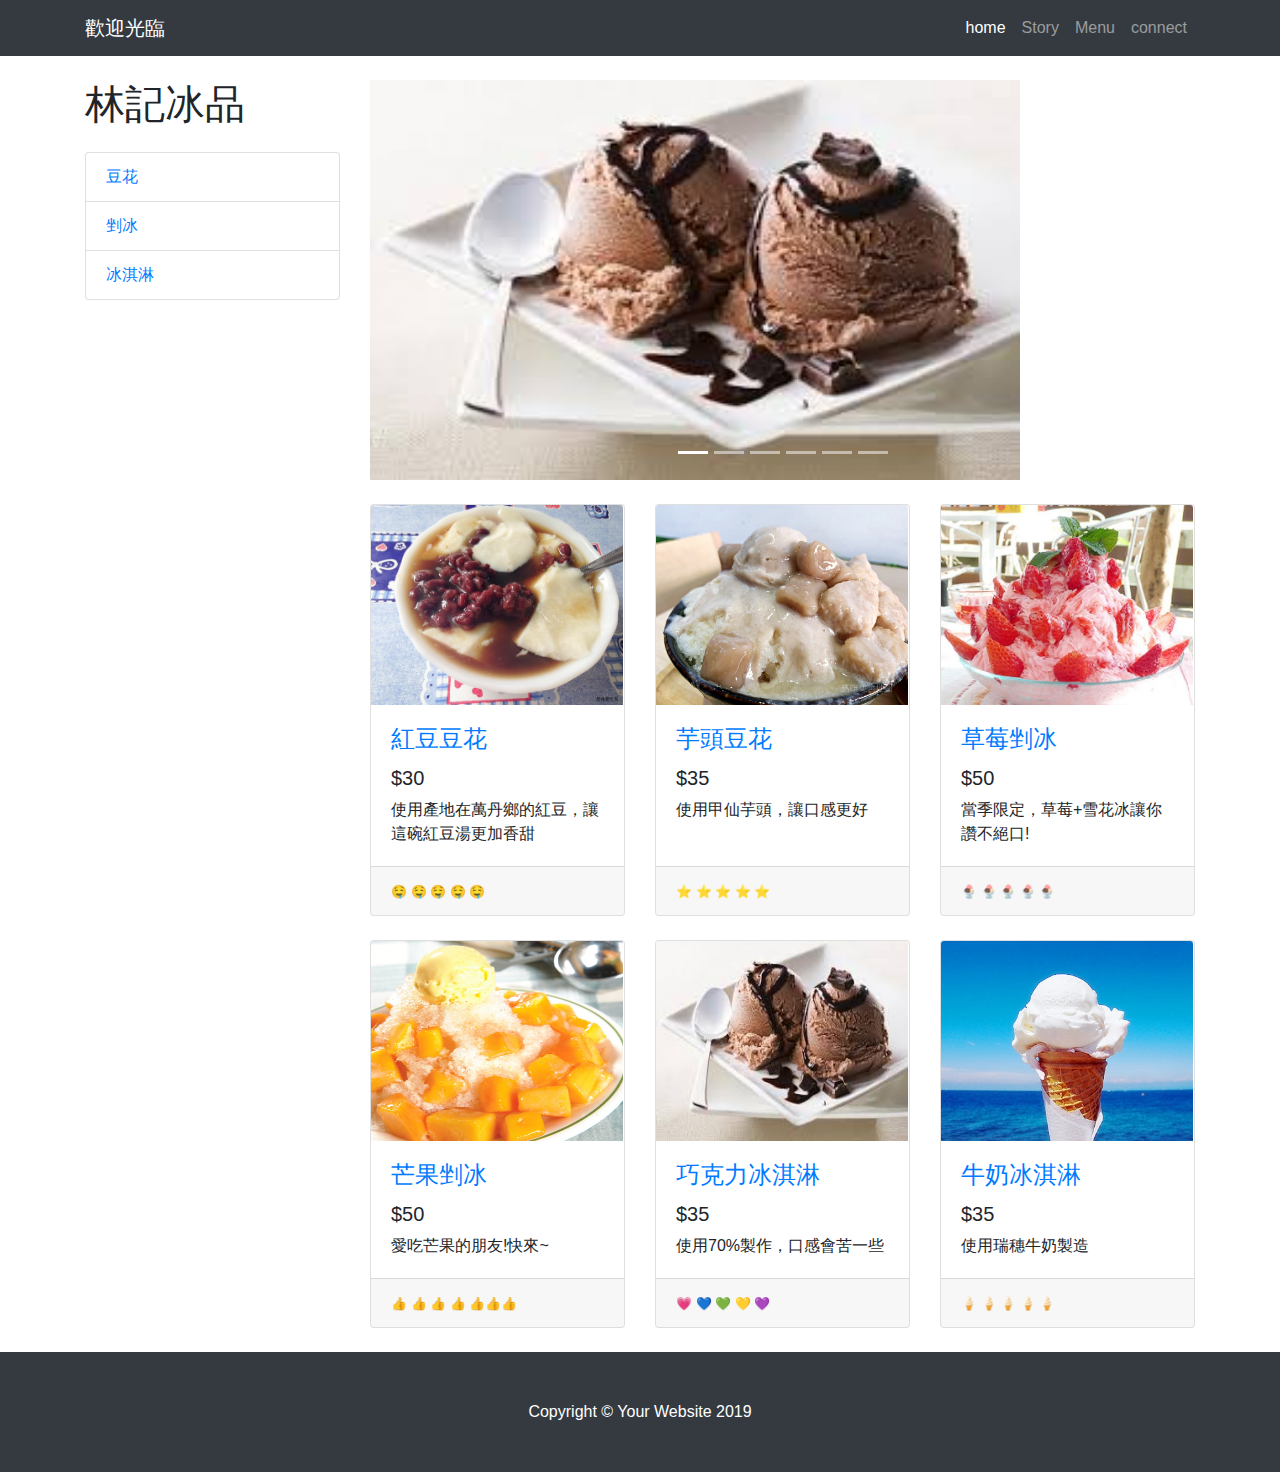
<file: index.html>
<!DOCTYPE html>
<html lang="en">

<head>

    <meta charset="utf-8">
    <meta name="viewport" content="width=device-width, initial-scale=1, shrink-to-fit=no">
    <meta name="description" content="">
    <meta name="author" content="">

    <title>林記冰品</title>

    <!-- Bootstrap core CSS -->
    <link href="vendor/bootstrap/css/bootstrap.min.css" rel="stylesheet">

    <!-- Custom styles for this template -->
    <link href="css/shop-homepage.css" rel="stylesheet">

</head>

<body>

    <!-- Navigation -->
    <nav class="navbar navbar-expand-lg navbar-dark bg-dark fixed-top">
        <div class="container">
            <a class="navbar-brand" href="#">歡迎光臨</a>
            <button class="navbar-toggler" type="button" data-toggle="collapse" data-target="#navbarResponsive" aria-controls="navbarResponsive" aria-expanded="false" aria-label="Toggle navigation">
                <span class="navbar-toggler-icon"></span>
            </button>
            <div class="collapse navbar-collapse" id="navbarResponsive">
                <ul class="navbar-nav ml-auto">
                    <li class="nav-item active">
                        <a class="nav-link" href="#">home
                            <span class="sr-only">(current)</span>
                        </a>
                    </li>
                    <li class="nav-item">
                        <a class="nav-link" href="story.html">Story</a>
                    </li>
                    <li class="nav-item">
                        <a class="nav-link" href="Menu.html">Menu</a>
                    </li>
                    <li class="nav-item">
                        <a class="nav-link" href="connect.html">connect</a>
                    </li>
                </ul>
            </div>
        </div>
    </nav>

    <!-- Page Content -->
    <div class="container">

        <div class="row">

            <div class="col-lg-3">

                <h1 class="my-4">林記冰品</h1>
                <div class="list-group">
                    <a href="youtube1-1.html" class="list-group-item">豆花</a>
                    <a href="ice-1.html" class="list-group-item">剉冰</a>
                    <a href="ice.html" class="list-group-item">冰淇淋</a>
                </div>

            </div>
            <!-- /.col-lg-3 -->

            <div class="col-lg-9">

                <div id="carouselExampleIndicators" class="carousel slide my-4" data-ride="carousel">
                    <ol class="carousel-indicators">
                        <li data-target="#carouselExampleIndicators" data-slide-to="0" class="active"></li>
                        <li data-target="#carouselExampleIndicators" data-slide-to="1"></li>
                        <li data-target="#carouselExampleIndicators" data-slide-to="2"></li>
                        <li data-target="#carouselExampleIndicators" data-slide-to="3"></li>
                        <li data-target="#carouselExampleIndicators" data-slide-to="4"></li>
                        <li data-target="#carouselExampleIndicators" data-slide-to="5"></li>
                    </ol>
                    <div class="carousel-inner" role="listbox">
                        <div class="carousel-item active">
                            <img class="d-block img-fluid mystyle004" src="img/30009_L_ice玉山冰草-500x500.jpg" alt="First slide">
                        </div>
                        <div class="carousel-item">
                            <img class="d-block img-fluid mystyle004" src="img/1591780.jpg" alt="Second slide">
                        </div>
                        <div class="carousel-item">
                            <img class="d-block img-fluid mystyle004" src="img/冰.jpg" alt="Third slide">
                        </div>
                        <div class="carousel-item ">
                            <img class="d-block img-fluid mystyle005" src="img/123.jpg" alt="fourth slide">
                        </div>

                        <div class="carousel-item ">
                            <img class="d-block img-fluid mystyle004" src="img/f_23806233_1.jpg" alt="fifth slide">
                        </div>
                        <div class="carousel-item ">
                            <img class="d-block img-fluid mystyle005" src="img/s6_53ce2ccd68335.jpg" alt="sixth slide">
                        </div>
                    </div>
                    <a class="carousel-control-prev" href="#carouselExampleIndicators" role="button" data-slide="prev">
                        <span class="carousel-control-prev-icon" aria-hidden="true"></span>
                        <span class="sr-only">Previous</span>
                    </a>
                    <a class="carousel-control-next" href="#carouselExampleIndicators" role="button" data-slide="next">
                        <span class="carousel-control-next-icon" aria-hidden="true"></span>
                        <span class="sr-only">Next</span>
                    </a>
                </div>

                <div class="row">

                    <div class="col-lg-4 col-md-6 mb-4">
                        <div class="card h-100">
                            <img class="card-img-top mystyle006" src="img/123.jpg" alt="">
                            <div class="card-body">
                                <h4 class="card-title">
                                    <a href="introduction.html">紅豆豆花</a>
                                </h4>
                                <h5>$30</h5>
                                <p class="card-text">使用產地在萬丹鄉的紅豆，讓這碗紅豆湯更加香甜</p>
                            </div>
                            <div class="card-footer">
                                <small class="text-muted">&#129316; &#129316; &#129316; &#129316; &#129316;</small>
                            </div>
                        </div>
                    </div>

                    <div class="col-lg-4 col-md-6 mb-4">
                        <div class="card h-100">
                            <img class="card-img-top mystyle006" src="img/f_23806233_1.jpg" alt="">
                            <div class="card-body">
                                <h4 class="card-title">
                                     <a href="introduction-1.html">芋頭豆花</a>
                                </h4>
                                <h5>$35</h5>
                                <p class="card-text">使用甲仙芋頭，讓口感更好</p>
                            </div>
                            <div class="card-footer">
                                <small class="text-muted">&#11088; &#11088; &#11088; &#11088; &#11088;</small>
                            </div>
                        </div>
                    </div>

                    <div class="col-lg-4 col-md-6 mb-4">
                        <div class="card h-100">
                            <img class="card-img-top mystyle006" src="img/1591780.jpg" alt="">
                            <div class="card-body">
                                <h4 class="card-title">
                                     <a href="introduction-2.html">草莓剉冰</a>
                                </h4>
                                <h5>$50</h5>
                                <p class="card-text">當季限定，草莓+雪花冰讓你讚不絕口!</p>
                            </div>
                            <div class="card-footer">
                                <small class="text-muted">&#127848; &#127848; &#127848; &#127848; &#127848;</small>
                            </div>
                        </div>
                    </div>

                    <div class="col-lg-4 col-md-6 mb-4">
                        <div class="card h-100">
                            <img class="card-img-top mystyle006" src="img/hq08-010.jpg" alt="">
                            <div class="card-body">
                                <h4 class="card-title">
                                     <a href="introduction-3.html">芒果剉冰</a>
                                </h4>
                                <h5>$50</h5>
                                <p class="card-text">愛吃芒果的朋友!快來~</p>
                            </div>
                            <div class="card-footer">
                                <small class="text-muted">&#128077; &#128077; &#128077; &#128077; &#128077;&#128077;&#128077;</small>
                            </div>
                        </div>
                    </div>

                    <div class="col-lg-4 col-md-6 mb-4">
                        <div class="card h-100">
                            <img class="card-img-top mystyle006" src="img/30009_L_ice玉山冰草-500x500.jpg" alt="">
                            <div class="card-body">
                                <h4 class="card-title">
                                     <a href="introduction-4.html">巧克力冰淇淋</a>
                                </h4>
                                <h5>$35</h5>
                                <p class="card-text">使用70%製作，口感會苦一些</p>
                            </div>
                            <div class="card-footer">
                                <small class="text-muted">&#128151; &#128153; &#128154; &#128155; &#128156;</small>
                            </div>
                        </div>
                    </div>

                    <div class="col-lg-4 col-md-6 mb-4">
                        <div class="card h-100">
                            <img class="card-img-top mystyle006" src="img/冰.jpg" alt="">
                            <div class="card-body">
                                <h4 class="card-title">
                                     <a href="introduction-5.html">牛奶冰淇淋</a>
                                </h4>
                                <h5>$35</h5>
                                <p class="card-text">使用瑞穗牛奶製造</p>
                            </div>
                            <div class="card-footer">
                                <small class="text-muted">&#127846; &#127846; &#127846; &#127846; &#127846;</small>
                            </div>
                        </div>
                    </div>

                </div>
                <!-- /.row -->

            </div>
            <!-- /.col-lg-9 -->

        </div>
        <!-- /.row -->

    </div>
    <!-- /.container -->

    <!-- Footer -->
    <footer class="py-5 bg-dark">
        <div class="container">
            <p class="m-0 text-center text-white">Copyright &copy; Your Website 2019</p>
        </div>
        <!-- /.container -->
    </footer>

    <!-- Bootstrap core JavaScript -->
    <script src="vendor/jquery/jquery.min.js"></script>
    <script src="vendor/bootstrap/js/bootstrap.bundle.min.js"></script>

</body></html>
</file>
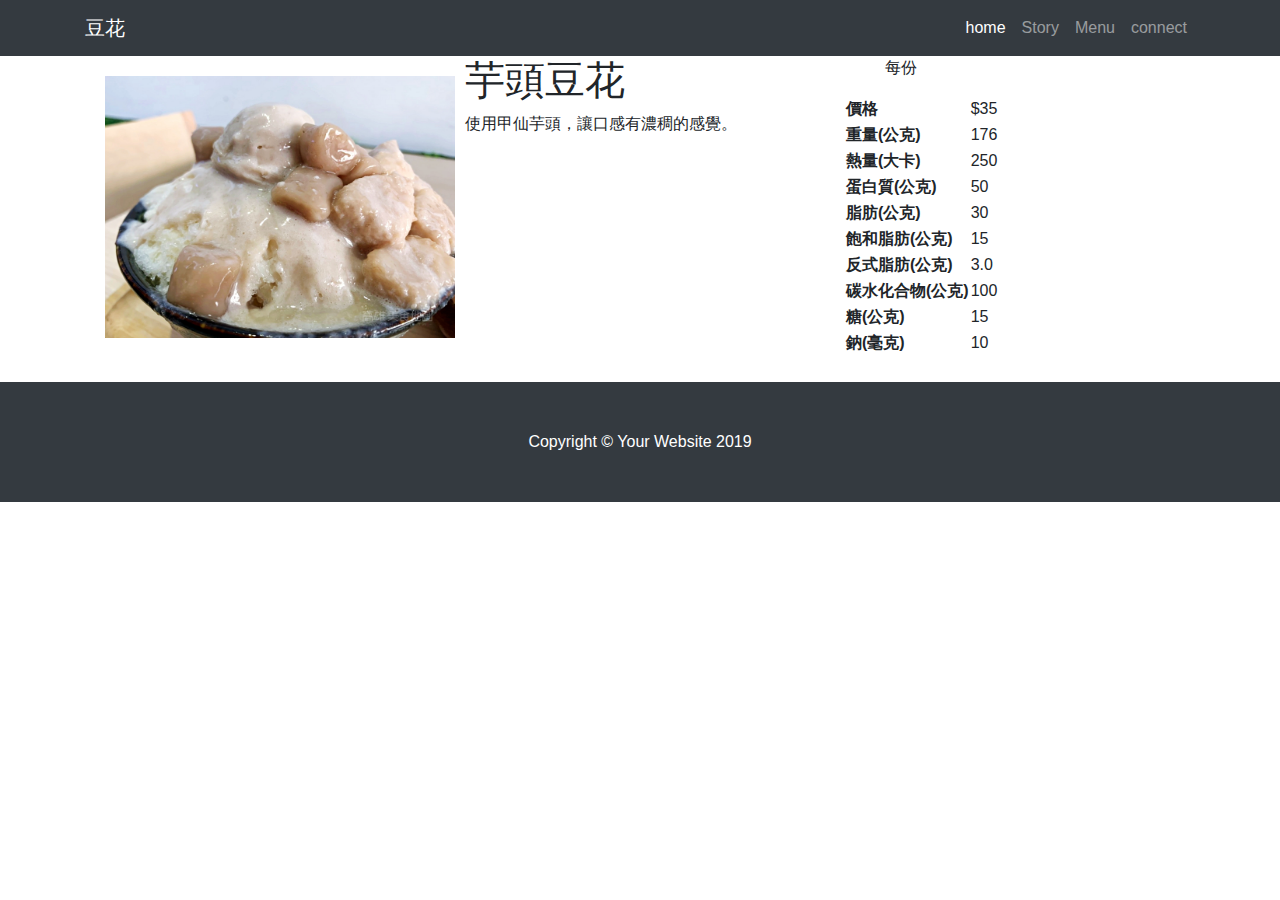
<file: introduction-1.html>
<!DOCTYPE html>
<html lang="en">

<head>

    <meta charset="utf-8">
    <meta name="viewport" content="width=device-width, initial-scale=1, shrink-to-fit=no">
    <meta name="description" content="">
    <meta name="author" content="">

    <title>林記冰品</title>

    <!-- Bootstrap core CSS -->
    <link href="vendor/bootstrap/css/bootstrap.min.css" rel="stylesheet">

    <!-- Custom styles for this template -->
    <link href="css/shop-homepage.css" rel="stylesheet">

</head>

<body>

    <!-- Navigation -->
    <nav class="navbar navbar-expand-lg navbar-dark bg-dark fixed-top">
        <div class="container">
            <a class="navbar-brand" href="#">豆花</a>
            <button class="navbar-toggler" type="button" data-toggle="collapse" data-target="#navbarResponsive" aria-controls="navbarResponsive" aria-expanded="false" aria-label="Toggle navigation">
                <span class="navbar-toggler-icon"></span>
            </button>
            <div class="collapse navbar-collapse" id="navbarResponsive">
                <ul class="navbar-nav ml-auto">
                    <li class="nav-item active">
                        <a class="nav-link" href="index.html">home
                            <span class="sr-only">(current)</span>
                        </a>
                    </li>
                    <li class="nav-item">
                        <a class="nav-link" href="#">Story</a>
                    </li>
                    <li class="nav-item">
                        <a class="nav-link" href="Menu.html">Menu</a>
                    </li>
                    <li class="nav-item">
                        <a class="nav-link" href="connect.html">connect</a>
                    </li>
                </ul>
            </div>
        </div>
    </nav>

    <!-- Page Content -->
    <div class="container">




        <!-- /.col-lg-3 -->
        <!-- /只能放這喔喔喔-->
                
        

        <div class="row">

            <div class="col-lg-4 col-md-6 mb-4">
                <div class="column image_block"><img width=350px src="img/f_23806233_1.jpg" style="margin: 20px;"></div>
            </div>
            <div class="col-lg-4 col-md-6 mb-4">
                <div class="column text_block">
                    <h1 class='title_cn'>芋頭豆花</h1>
                  
                    <div class="info">
                            <p>使用甲仙芋頭，讓口感有濃稠的感覺。</p>
                    </div>
                    <!-- <a class="btn btn2 green" target="_blank">線上門市</a> -->
                </div>
            </div>
            <div class="col-lg-4 col-md-6 mb-4">
                <div class="column nutrition_block">
                    <!--tabs-->
                    <div class="tabs">
                        <ul>
                            <div>每份</div>
                        </ul>
                        <div id="tabs-25">
                            <table>
                               <tr>
                                    <th>價格</th>
                                    <td>
                                        $35
                                    </td>
                                </tr>
                                <tr>
                                    <th>重量(公克)</th>
                                    <td>176</td>
                                </tr>
                                <tr>
                                    <th>熱量(大卡)</th>
                                    <td>250</td>
                                </tr>
                                <tr>
                                    <th>蛋白質(公克)</th>
                                    <td>50</td>
                                </tr>
                                <tr>
                                    <th>脂肪(公克)</th>
                                    <td>30</td>
                                </tr>
                                <tr>
                                    <th class="sub">飽和脂肪(公克)</th>
                                    <td>15</td>
                                </tr>
                                <tr>
                                    <th class="sub">反式脂肪(公克)</th>
                                    <td>3.0</td>
                                </tr>
                                <tr>
                                    <th>碳水化合物(公克)</th>
                                    <td>100</td>
                                </tr>
                                <tr>
                                    <th class="sub">糖(公克)</th>
                                    <td>15</td>
                                </tr>
                                <tr>
                                    <th>鈉(毫克)</th>
                                    <td>10</td>
                                </tr>
                            </table>
                        </div>
                        <!-- /只能放這喔喔喔-->
                    </div>
                </div>
            </div>
        </div></div>
    
    
    
 
        <!-- /.row -->


        <!-- /.container -->

        <!-- Footer -->
        <footer class="py-5 bg-dark">
            <div class="container">
                <p class="m-0 text-center text-white">Copyright &copy; Your Website 2019</p>
            </div>
            <!-- /.container -->
        </footer>

        <!-- Bootstrap core JavaScript -->
        <script src="vendor/jquery/jquery.min.js"></script>
        <script src="vendor/bootstrap/js/bootstrap.bundle.min.js"></script>

</body>

</html>
</file>
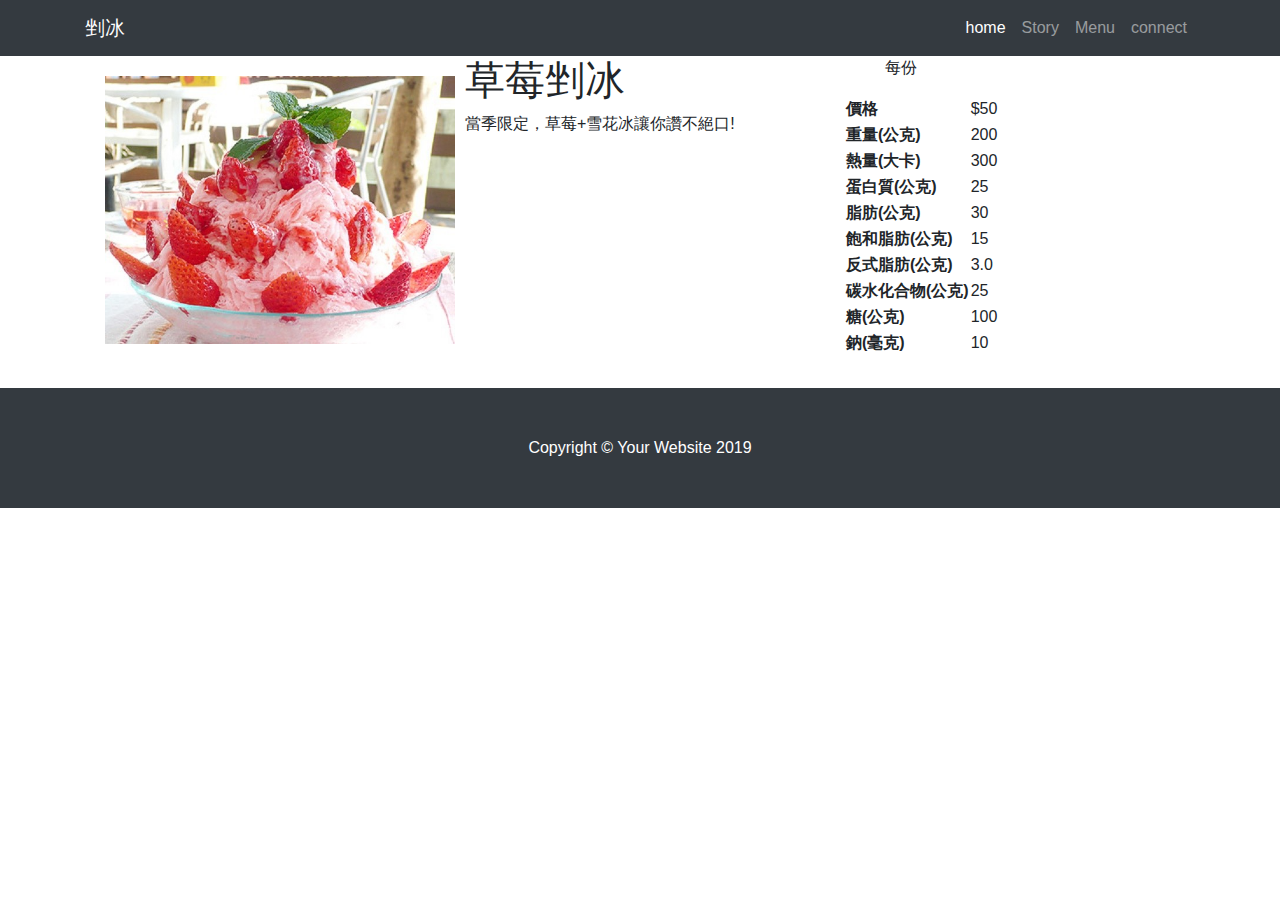
<file: introduction-2.html>
<!DOCTYPE html>
<html lang="en">

<head>

    <meta charset="utf-8">
    <meta name="viewport" content="width=device-width, initial-scale=1, shrink-to-fit=no">
    <meta name="description" content="">
    <meta name="author" content="">

    <title>林記冰品</title>

    <!-- Bootstrap core CSS -->
    <link href="vendor/bootstrap/css/bootstrap.min.css" rel="stylesheet">

    <!-- Custom styles for this template -->
    <link href="css/shop-homepage.css" rel="stylesheet">

</head>

<body>

    <!-- Navigation -->
    <nav class="navbar navbar-expand-lg navbar-dark bg-dark fixed-top">
        <div class="container">
            <a class="navbar-brand" href="#">剉冰</a>
            <button class="navbar-toggler" type="button" data-toggle="collapse" data-target="#navbarResponsive" aria-controls="navbarResponsive" aria-expanded="false" aria-label="Toggle navigation">
                <span class="navbar-toggler-icon"></span>
            </button>
            <div class="collapse navbar-collapse" id="navbarResponsive">
                <ul class="navbar-nav ml-auto">
                    <li class="nav-item active">
                        <a class="nav-link" href="index.html">home
                            <span class="sr-only">(current)</span>
                        </a>
                    </li>
                    <li class="nav-item">
                        <a class="nav-link" href="#">Story</a>
                    </li>
                    <li class="nav-item">
                        <a class="nav-link" href="Menu.html">Menu</a>
                    </li>
                    <li class="nav-item">
                        <a class="nav-link" href="connect.html">connect</a>
                    </li>
                </ul>
            </div>
        </div>
    </nav>

    <!-- Page Content -->
    <div class="container">




        <!-- /.col-lg-3 -->
        <!-- /只能放這喔喔喔-->
                
        

        <div class="row">

            <div class="col-lg-4 col-md-6 mb-4">
                <div class="column image_block"><img width=350px src="img/1591780.jpg" style="margin: 20px;"></div>
            </div>
            <div class="col-lg-4 col-md-6 mb-4">
                <div class="column text_block">
                    <h1 class='title_cn'>草莓剉冰</h1>
                  
                    <div class="info">
                            <p>當季限定，草莓+雪花冰讓你讚不絕口!</p>
                    </div>
                    <!-- <a class="btn btn2 green" target="_blank">線上門市</a> -->
                </div>
            </div>
            <div class="col-lg-4 col-md-6 mb-4">
                <div class="column nutrition_block">
                    <!--tabs-->
                    <div class="tabs">
                        <ul>
                            <div>每份</div>
                        </ul>
                        <div id="tabs-25">
                            <table>
                               <tr>
                                    <th>價格</th>
                                    <td>
                                        $50
                                    </td>
                                </tr>
                                <tr>
                                    <th>重量(公克)</th>
                                    <td>200</td>
                                </tr>
                                <tr>
                                    <th>熱量(大卡)</th>
                                    <td>300</td>
                                </tr>
                                <tr>
                                    <th>蛋白質(公克)</th>
                                    <td>25</td>
                                </tr>
                                <tr>
                                    <th>脂肪(公克)</th>
                                    <td>30</td>
                                </tr>
                                <tr>
                                    <th class="sub">飽和脂肪(公克)</th>
                                    <td>15</td>
                                </tr>
                                <tr>
                                    <th class="sub">反式脂肪(公克)</th>
                                    <td>3.0</td>
                                </tr>
                                <tr>
                                    <th>碳水化合物(公克)</th>
                                    <td>25</td>
                                </tr>
                                <tr>
                                    <th class="sub">糖(公克)</th>
                                    <td>100</td>
                                </tr>
                                <tr>
                                    <th>鈉(毫克)</th>
                                    <td>10</td>
                                </tr>
                            </table>
                        </div>
                        <!-- /只能放這喔喔喔-->
                    </div>
                </div>
            </div>
        </div></div>
    
    
    
 
        <!-- /.row -->


        <!-- /.container -->

        <!-- Footer -->
        <footer class="py-5 bg-dark">
            <div class="container">
                <p class="m-0 text-center text-white">Copyright &copy; Your Website 2019</p>
            </div>
            <!-- /.container -->
        </footer>

        <!-- Bootstrap core JavaScript -->
        <script src="vendor/jquery/jquery.min.js"></script>
        <script src="vendor/bootstrap/js/bootstrap.bundle.min.js"></script>

</body>

</html>
</file>
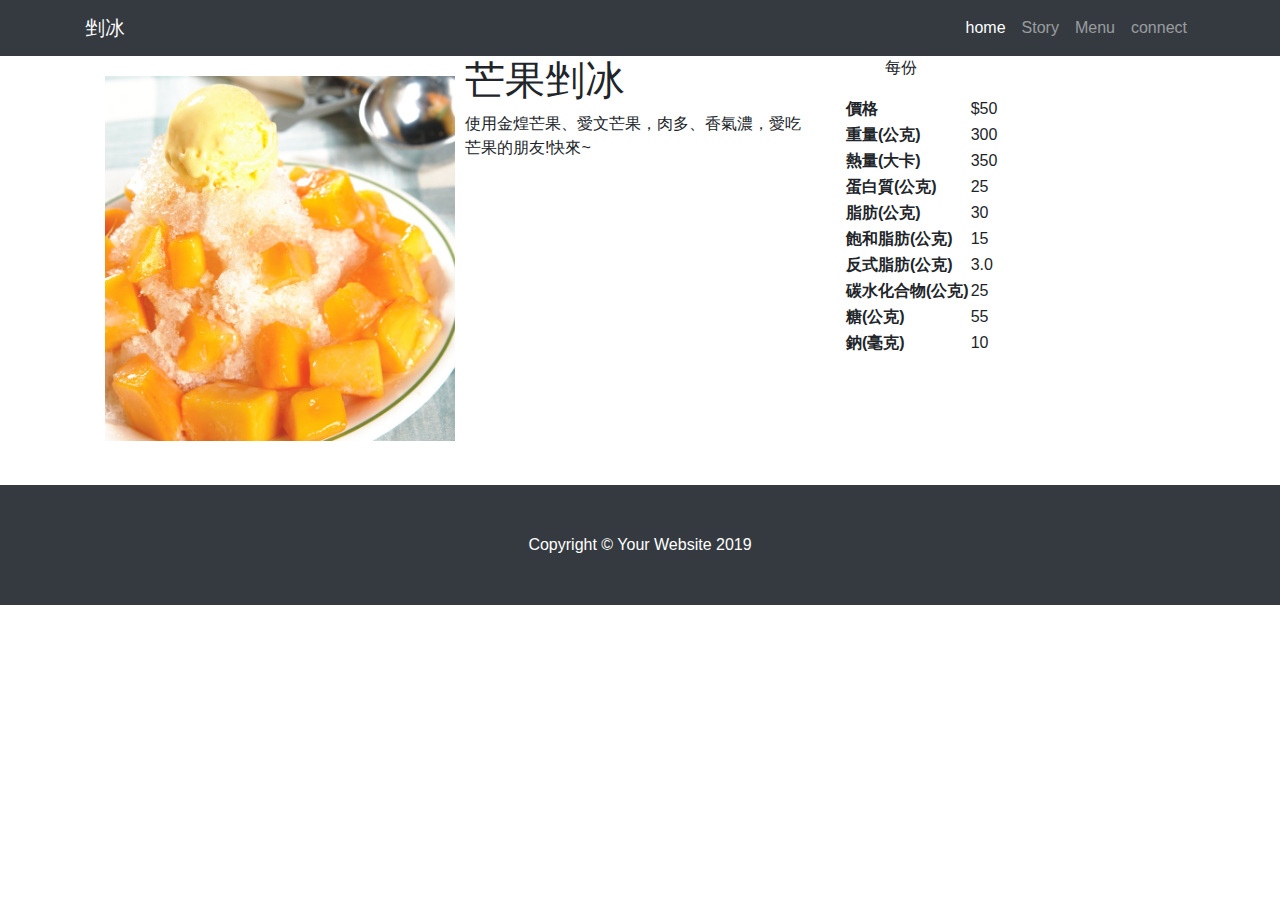
<file: introduction-3.html>
<!DOCTYPE html>
<html lang="en">

<head>

    <meta charset="utf-8">
    <meta name="viewport" content="width=device-width, initial-scale=1, shrink-to-fit=no">
    <meta name="description" content="">
    <meta name="author" content="">

    <title>林記冰品</title>

    <!-- Bootstrap core CSS -->
    <link href="vendor/bootstrap/css/bootstrap.min.css" rel="stylesheet">

    <!-- Custom styles for this template -->
    <link href="css/shop-homepage.css" rel="stylesheet">

</head>

<body>

    <!-- Navigation -->
    <nav class="navbar navbar-expand-lg navbar-dark bg-dark fixed-top">
        <div class="container">
            <a class="navbar-brand" href="#">剉冰</a>
            <button class="navbar-toggler" type="button" data-toggle="collapse" data-target="#navbarResponsive" aria-controls="navbarResponsive" aria-expanded="false" aria-label="Toggle navigation">
                <span class="navbar-toggler-icon"></span>
            </button>
            <div class="collapse navbar-collapse" id="navbarResponsive">
                <ul class="navbar-nav ml-auto">
                    <li class="nav-item active">
                        <a class="nav-link" href="index.html">home
                            <span class="sr-only">(current)</span>
                        </a>
                    </li>
                    <li class="nav-item">
                        <a class="nav-link" href="#">Story</a>
                    </li>
                    <li class="nav-item">
                        <a class="nav-link" href="Menu.html">Menu</a>
                    </li>
                    <li class="nav-item">
                        <a class="nav-link" href="connect.html">connect</a>
                    </li>
                </ul>
            </div>
        </div>
    </nav>

    <!-- Page Content -->
    <div class="container">




        <!-- /.col-lg-3 -->
        <!-- /只能放這喔喔喔-->
                
        

        <div class="row">

            <div class="col-lg-4 col-md-6 mb-4">
                <div class="column image_block"><img width=350px src="img/hq08-010.jpg" style="margin: 20px;"></div>
            </div>
            <div class="col-lg-4 col-md-6 mb-4">
                <div class="column text_block">
                    <h1 class='title_cn'>芒果剉冰</h1>
                  
                    <div class="info">
                            <p>使用金煌芒果、愛文芒果，肉多、香氣濃，愛吃芒果的朋友!快來~</p>
                    </div>
                    <!-- <a class="btn btn2 green" target="_blank">線上門市</a> -->
                </div>
            </div>
            <div class="col-lg-4 col-md-6 mb-4">
                <div class="column nutrition_block">
                    <!--tabs-->
                    <div class="tabs">
                        <ul>
                            <div>每份</div>
                        </ul>
                        <div id="tabs-25">
                            <table>
                               <tr>
                                    <th>價格</th>
                                    <td>
                                        $50
                                    </td>
                                </tr>
                                <tr>
                                    <th>重量(公克)</th>
                                    <td>300</td>
                                </tr>
                                <tr>
                                    <th>熱量(大卡)</th>
                                    <td>350</td>
                                </tr>
                                <tr>
                                    <th>蛋白質(公克)</th>
                                    <td>25</td>
                                </tr>
                                <tr>
                                    <th>脂肪(公克)</th>
                                    <td>30</td>
                                </tr>
                                <tr>
                                    <th class="sub">飽和脂肪(公克)</th>
                                    <td>15</td>
                                </tr>
                                <tr>
                                    <th class="sub">反式脂肪(公克)</th>
                                    <td>3.0</td>
                                </tr>
                                <tr>
                                    <th>碳水化合物(公克)</th>
                                    <td>25</td>
                                </tr>
                                <tr>
                                    <th class="sub">糖(公克)</th>
                                    <td>55</td>
                                </tr>
                                <tr>
                                    <th>鈉(毫克)</th>
                                    <td>10</td>
                                </tr>
                            </table>
                        </div>
                        <!-- /只能放這喔喔喔-->
                    </div>
                </div>
            </div>
        </div></div>
    
    
    
 
        <!-- /.row -->


        <!-- /.container -->

        <!-- Footer -->
        <footer class="py-5 bg-dark">
            <div class="container">
                <p class="m-0 text-center text-white">Copyright &copy; Your Website 2019</p>
            </div>
            <!-- /.container -->
        </footer>

        <!-- Bootstrap core JavaScript -->
        <script src="vendor/jquery/jquery.min.js"></script>
        <script src="vendor/bootstrap/js/bootstrap.bundle.min.js"></script>

</body>

</html>
</file>
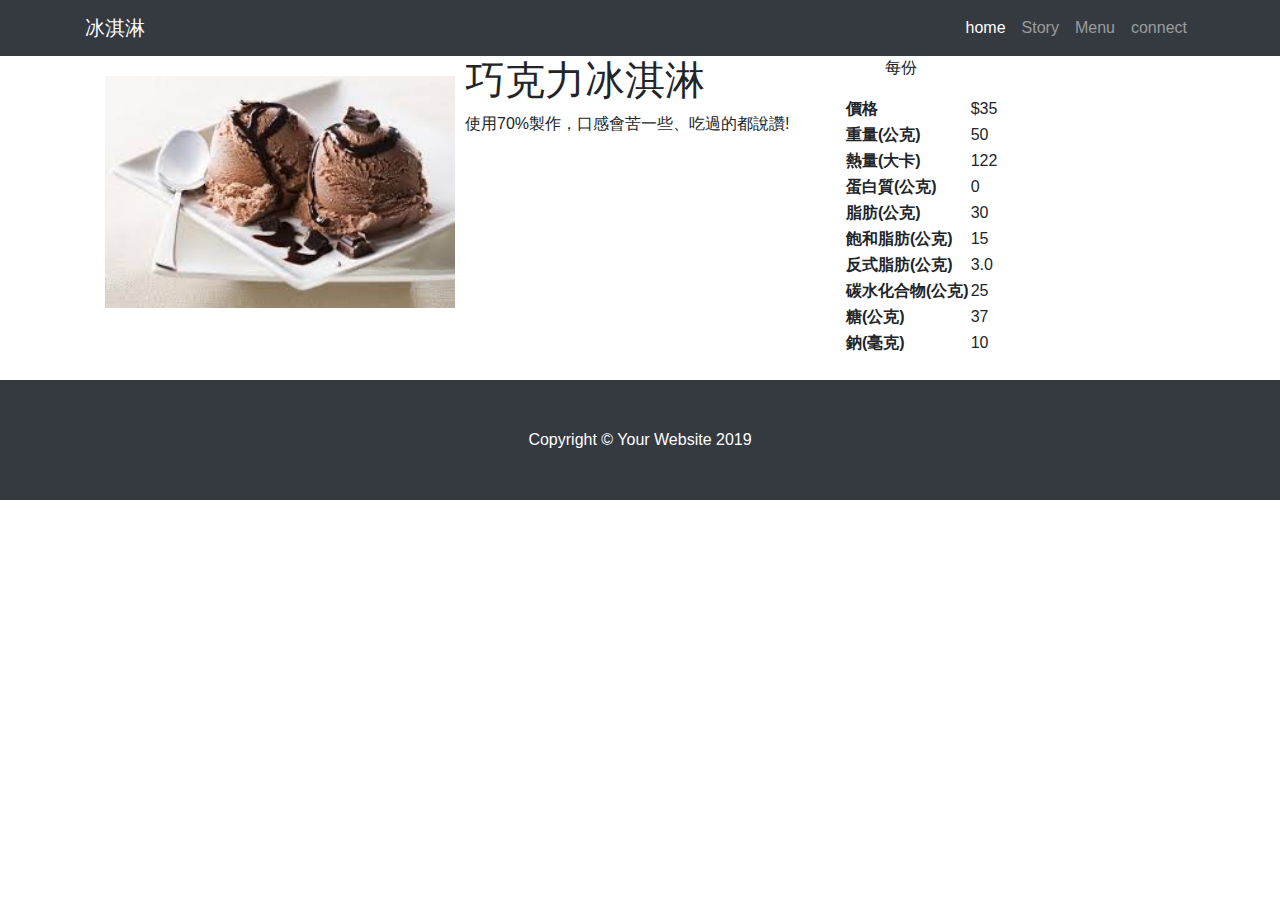
<file: introduction-4.html>
<!DOCTYPE html>
<html lang="en">

<head>

    <meta charset="utf-8">
    <meta name="viewport" content="width=device-width, initial-scale=1, shrink-to-fit=no">
    <meta name="description" content="">
    <meta name="author" content="">

    <title>林記冰品</title>

    <!-- Bootstrap core CSS -->
    <link href="vendor/bootstrap/css/bootstrap.min.css" rel="stylesheet">

    <!-- Custom styles for this template -->
    <link href="css/shop-homepage.css" rel="stylesheet">

</head>

<body>

    <!-- Navigation -->
    <nav class="navbar navbar-expand-lg navbar-dark bg-dark fixed-top">
        <div class="container">
            <a class="navbar-brand" href="#">冰淇淋</a>
            <button class="navbar-toggler" type="button" data-toggle="collapse" data-target="#navbarResponsive" aria-controls="navbarResponsive" aria-expanded="false" aria-label="Toggle navigation">
                <span class="navbar-toggler-icon"></span>
            </button>
            <div class="collapse navbar-collapse" id="navbarResponsive">
                <ul class="navbar-nav ml-auto">
                    <li class="nav-item active">
                        <a class="nav-link" href="index.html">home
                            <span class="sr-only">(current)</span>
                        </a>
                    </li>
                    <li class="nav-item">
                        <a class="nav-link" href="#">Story</a>
                    </li>
                    <li class="nav-item">
                        <a class="nav-link" href="Menu.html">Menu</a>
                    </li>
                    <li class="nav-item">
                        <a class="nav-link" href="connect.html">connect</a>
                    </li>
                </ul>
            </div>
        </div>
    </nav>

    <!-- Page Content -->
    <div class="container">




        <!-- /.col-lg-3 -->
        <!-- /只能放這喔喔喔-->
                
        

        <div class="row">

            <div class="col-lg-4 col-md-6 mb-4">
                <div class="column image_block"><img width=350px src="img/30009_L_ice玉山冰草-500x500.jpg" style="margin: 20px;"></div>
            </div>
            <div class="col-lg-4 col-md-6 mb-4">
                <div class="column text_block">
                    <h1 class='title_cn'>巧克力冰淇淋</h1>
                  
                    <div class="info">
                            <p>使用70%製作，口感會苦一些、吃過的都說讚!</p>
                    </div>
                    <!-- <a class="btn btn2 green" target="_blank">線上門市</a> -->
                </div>
            </div>
            <div class="col-lg-4 col-md-6 mb-4">
                <div class="column nutrition_block">
                    <!--tabs-->
                    <div class="tabs">
                        <ul>
                            <div>每份</div>
                        </ul>
                        <div id="tabs-25">
                            <table>
                               <tr>
                                    <th>價格</th>
                                    <td>
                                        $35
                                    </td>
                                </tr>
                                <tr>
                                    <th>重量(公克)</th>
                                    <td>50</td>
                                </tr>
                                <tr>
                                    <th>熱量(大卡)</th>
                                    <td>122</td>
                                </tr>
                                <tr>
                                    <th>蛋白質(公克)</th>
                                    <td>0</td>
                                </tr>
                                <tr>
                                    <th>脂肪(公克)</th>
                                    <td>30</td>
                                </tr>
                                <tr>
                                    <th class="sub">飽和脂肪(公克)</th>
                                    <td>15</td>
                                </tr>
                                <tr>
                                    <th class="sub">反式脂肪(公克)</th>
                                    <td>3.0</td>
                                </tr>
                                <tr>
                                    <th>碳水化合物(公克)</th>
                                    <td>25</td>
                                </tr>
                                <tr>
                                    <th class="sub">糖(公克)</th>
                                    <td>37</td>
                                </tr>
                                <tr>
                                    <th>鈉(毫克)</th>
                                    <td>10</td>
                                </tr>
                            </table>
                        </div>
                        <!-- /只能放這喔喔喔-->
                    </div>
                </div>
            </div>
        </div></div>
    
    
    
 
        <!-- /.row -->


        <!-- /.container -->

        <!-- Footer -->
        <footer class="py-5 bg-dark">
            <div class="container">
                <p class="m-0 text-center text-white">Copyright &copy; Your Website 2019</p>
            </div>
            <!-- /.container -->
        </footer>

        <!-- Bootstrap core JavaScript -->
        <script src="vendor/jquery/jquery.min.js"></script>
        <script src="vendor/bootstrap/js/bootstrap.bundle.min.js"></script>

</body>

</html>
</file>
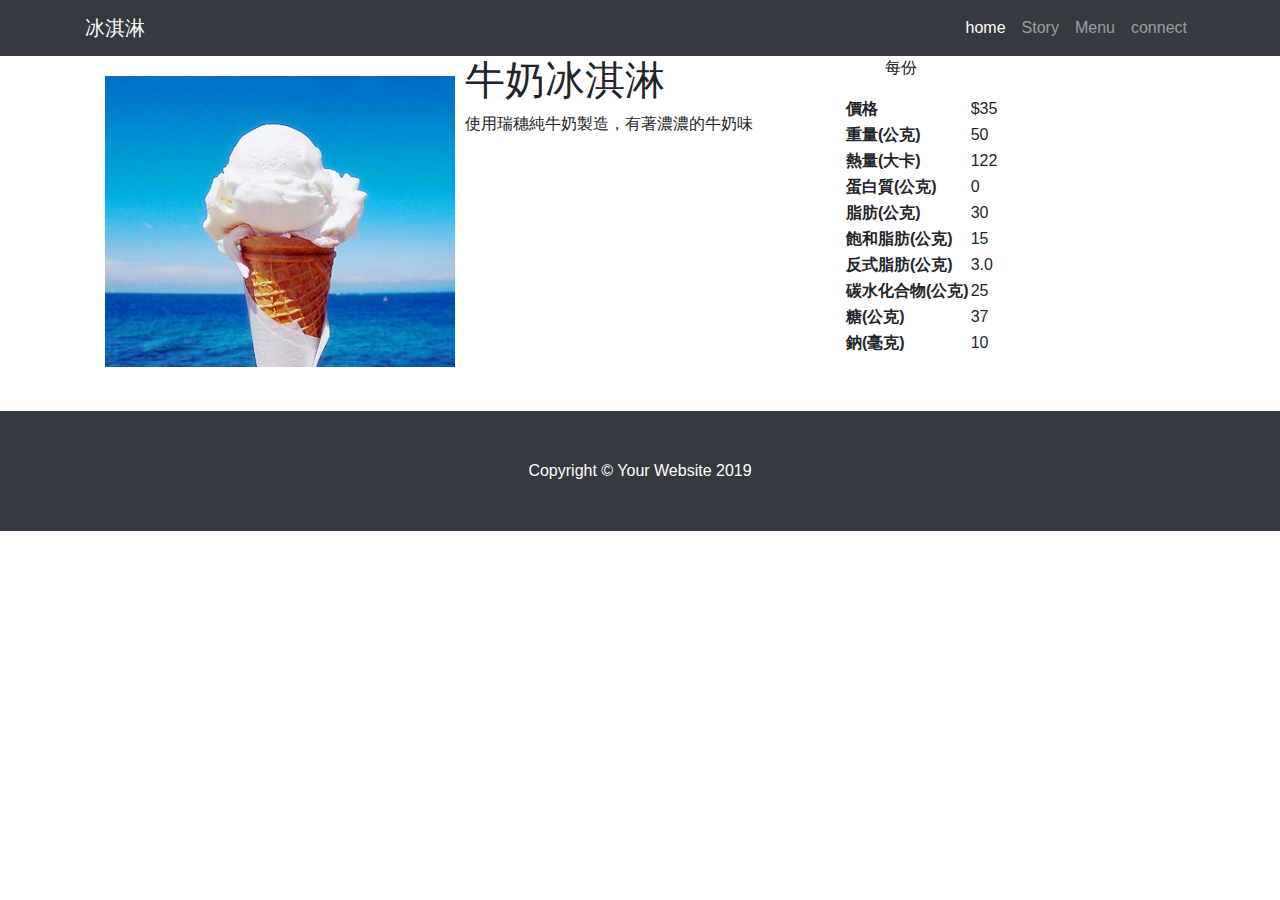
<file: introduction-5.html>
<!DOCTYPE html>
<html lang="en">

<head>

    <meta charset="utf-8">
    <meta name="viewport" content="width=device-width, initial-scale=1, shrink-to-fit=no">
    <meta name="description" content="">
    <meta name="author" content="">

    <title>林記冰品</title>

    <!-- Bootstrap core CSS -->
    <link href="vendor/bootstrap/css/bootstrap.min.css" rel="stylesheet">

    <!-- Custom styles for this template -->
    <link href="css/shop-homepage.css" rel="stylesheet">

</head>

<body>

    <!-- Navigation -->
    <nav class="navbar navbar-expand-lg navbar-dark bg-dark fixed-top">
        <div class="container">
            <a class="navbar-brand" href="#">冰淇淋</a>
            <button class="navbar-toggler" type="button" data-toggle="collapse" data-target="#navbarResponsive" aria-controls="navbarResponsive" aria-expanded="false" aria-label="Toggle navigation">
                <span class="navbar-toggler-icon"></span>
            </button>
            <div class="collapse navbar-collapse" id="navbarResponsive">
                <ul class="navbar-nav ml-auto">
                    <li class="nav-item active">
                        <a class="nav-link" href="index.html">home
                            <span class="sr-only">(current)</span>
                        </a>
                    </li>
                    <li class="nav-item">
                        <a class="nav-link" href="#">Story</a>
                    </li>
                    <li class="nav-item">
                        <a class="nav-link" href="Menu.html">Menu</a>
                    </li>
                    <li class="nav-item">
                        <a class="nav-link" href="connect.html">connect</a>
                    </li>
                </ul>
            </div>
        </div>
    </nav>

    <!-- Page Content -->
    <div class="container">




        <!-- /.col-lg-3 -->
        <!-- /只能放這喔喔喔-->
                
        

        <div class="row">

            <div class="col-lg-4 col-md-6 mb-4">
                <div class="column image_block"><img width=350px src="img/冰.jpg" style="margin: 20px;"></div>
            </div>
            <div class="col-lg-4 col-md-6 mb-4">
                <div class="column text_block">
                    <h1 class='title_cn'>牛奶冰淇淋</h1>
                  
                    <div class="info">
                            <p>使用瑞穗純牛奶製造，有著濃濃的牛奶味</p>
                    </div>
                    <!-- <a class="btn btn2 green" target="_blank">線上門市</a> -->
                </div>
            </div>
            <div class="col-lg-4 col-md-6 mb-4">
                <div class="column nutrition_block">
                    <!--tabs-->
                    <div class="tabs">
                        <ul>
                            <div>每份</div>
                        </ul>
                        <div id="tabs-25">
                            <table>
                               <tr>
                                    <th>價格</th>
                                    <td>
                                        $35
                                    </td>
                                </tr>
                                <tr>
                                    <th>重量(公克)</th>
                                    <td>50</td>
                                </tr>
                                <tr>
                                    <th>熱量(大卡)</th>
                                    <td>122</td>
                                </tr>
                                <tr>
                                    <th>蛋白質(公克)</th>
                                    <td>0</td>
                                </tr>
                                <tr>
                                    <th>脂肪(公克)</th>
                                    <td>30</td>
                                </tr>
                                <tr>
                                    <th class="sub">飽和脂肪(公克)</th>
                                    <td>15</td>
                                </tr>
                                <tr>
                                    <th class="sub">反式脂肪(公克)</th>
                                    <td>3.0</td>
                                </tr>
                                <tr>
                                    <th>碳水化合物(公克)</th>
                                    <td>25</td>
                                </tr>
                                <tr>
                                    <th class="sub">糖(公克)</th>
                                    <td>37</td>
                                </tr>
                                <tr>
                                    <th>鈉(毫克)</th>
                                    <td>10</td>
                                </tr>
                            </table>
                        </div>
                        <!-- /只能放這喔喔喔-->
                    </div>
                </div>
            </div>
        </div></div>
    
    
    
 
        <!-- /.row -->


        <!-- /.container -->

        <!-- Footer -->
        <footer class="py-5 bg-dark">
            <div class="container">
                <p class="m-0 text-center text-white">Copyright &copy; Your Website 2019</p>
            </div>
            <!-- /.container -->
        </footer>

        <!-- Bootstrap core JavaScript -->
        <script src="vendor/jquery/jquery.min.js"></script>
        <script src="vendor/bootstrap/js/bootstrap.bundle.min.js"></script>

</body>

</html>
</file>
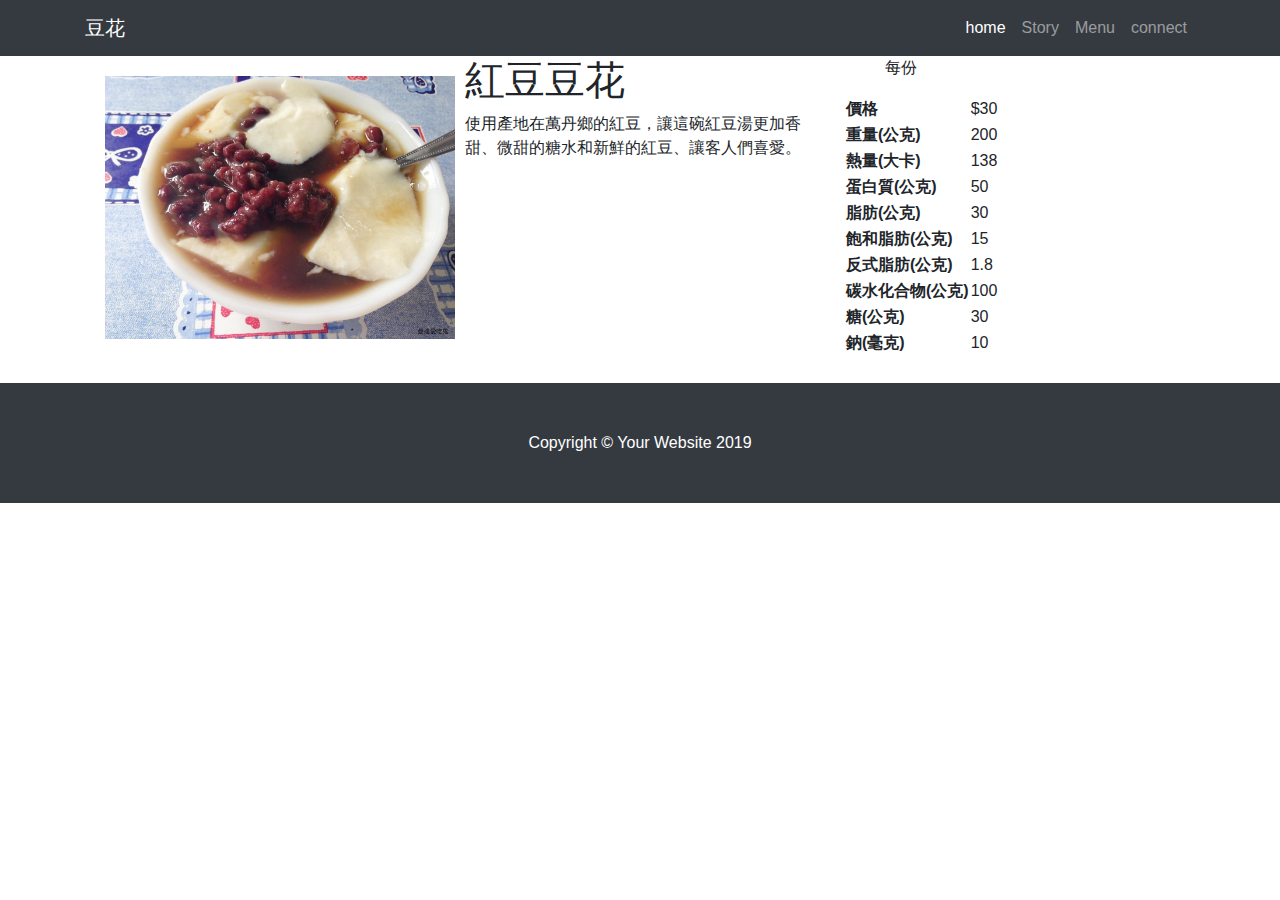
<file: introduction.html>
<!DOCTYPE html>
<html lang="en">

<head>

    <meta charset="utf-8">
    <meta name="viewport" content="width=device-width, initial-scale=1, shrink-to-fit=no">
    <meta name="description" content="">
    <meta name="author" content="">

    <title>林記冰品</title>

    <!-- Bootstrap core CSS -->
    <link href="vendor/bootstrap/css/bootstrap.min.css" rel="stylesheet">

    <!-- Custom styles for this template -->
    <link href="css/shop-homepage.css" rel="stylesheet">

</head>

<body>

    <!-- Navigation -->
    <nav class="navbar navbar-expand-lg navbar-dark bg-dark fixed-top">
        <div class="container">
            <a class="navbar-brand" href="#">豆花</a>
            <button class="navbar-toggler" type="button" data-toggle="collapse" data-target="#navbarResponsive" aria-controls="navbarResponsive" aria-expanded="false" aria-label="Toggle navigation">
                <span class="navbar-toggler-icon"></span>
            </button>
            <div class="collapse navbar-collapse" id="navbarResponsive">
                <ul class="navbar-nav ml-auto">
                    <li class="nav-item active">
                        <a class="nav-link" href="index.html">home
                            <span class="sr-only">(current)</span>
                        </a>
                    </li>
                    <li class="nav-item">
                        <a class="nav-link" href="#">Story</a>
                    </li>
                    <li class="nav-item">
                        <a class="nav-link" href="Menu.html">Menu</a>
                    </li>
                    <li class="nav-item">
                        <a class="nav-link" href="connect.html">connect</a>
                    </li>
                </ul>
            </div>
        </div>
    </nav>

    <!-- Page Content -->
    <div class="container">




        <!-- /.col-lg-3 -->
        <!-- /只能放這喔喔喔-->
                
        

        <div class="row">

            <div class="col-lg-4 col-md-6 mb-4">
                <div class="column image_block"><img width=350px src="img/123.jpg" style="margin: 20px;"></div>
            </div>
            <div class="col-lg-4 col-md-6 mb-4">
                <div class="column text_block">
                    <h1 class='title_cn'>紅豆豆花</h1>
                  
                    <div class="info">
                            <p>使用產地在萬丹鄉的紅豆，讓這碗紅豆湯更加香甜、微甜的糖水和新鮮的紅豆、讓客人們喜愛。</p>
                    </div>
                    <!-- <a class="btn btn2 green" target="_blank">線上門市</a> -->
                </div>
            </div>
            <div class="col-lg-4 col-md-6 mb-4">
                <div class="column nutrition_block">
                    <!--tabs-->
                    <div class="tabs">
                        <ul>
                            <div>每份</div>
                        </ul>
                        <div id="tabs-25">
                            <table>
                               <tr>
                                    <th>價格</th>
                                    <td>
                                        $30
                                    </td>
                                </tr>
                                <tr>
                                    <th>重量(公克)</th>
                                    <td>200</td>
                                </tr>
                                <tr>
                                    <th>熱量(大卡)</th>
                                    <td>138</td>
                                </tr>
                                <tr>
                                    <th>蛋白質(公克)</th>
                                    <td>50</td>
                                </tr>
                                <tr>
                                    <th>脂肪(公克)</th>
                                    <td>30</td>
                                </tr>
                                <tr>
                                    <th class="sub">飽和脂肪(公克)</th>
                                    <td>15</td>
                                </tr>
                                <tr>
                                    <th class="sub">反式脂肪(公克)</th>
                                    <td>1.8</td>
                                </tr>
                                <tr>
                                    <th>碳水化合物(公克)</th>
                                    <td>100</td>
                                </tr>
                                <tr>
                                    <th class="sub">糖(公克)</th>
                                    <td>30</td>
                                </tr>
                                <tr>
                                    <th>鈉(毫克)</th>
                                    <td>10</td>
                                </tr>
                            </table>
                        </div>
                        <!-- /只能放這喔喔喔-->
                    </div>
                </div>
            </div>
        </div></div>
    
    
    
 
        <!-- /.row -->


        <!-- /.container -->

        <!-- Footer -->
        <footer class="py-5 bg-dark">
            <div class="container">
                <p class="m-0 text-center text-white">Copyright &copy; Your Website 2019</p>
            </div>
            <!-- /.container -->
        </footer>

        <!-- Bootstrap core JavaScript -->
        <script src="vendor/jquery/jquery.min.js"></script>
        <script src="vendor/bootstrap/js/bootstrap.bundle.min.js"></script>

</body>

</html>
</file>
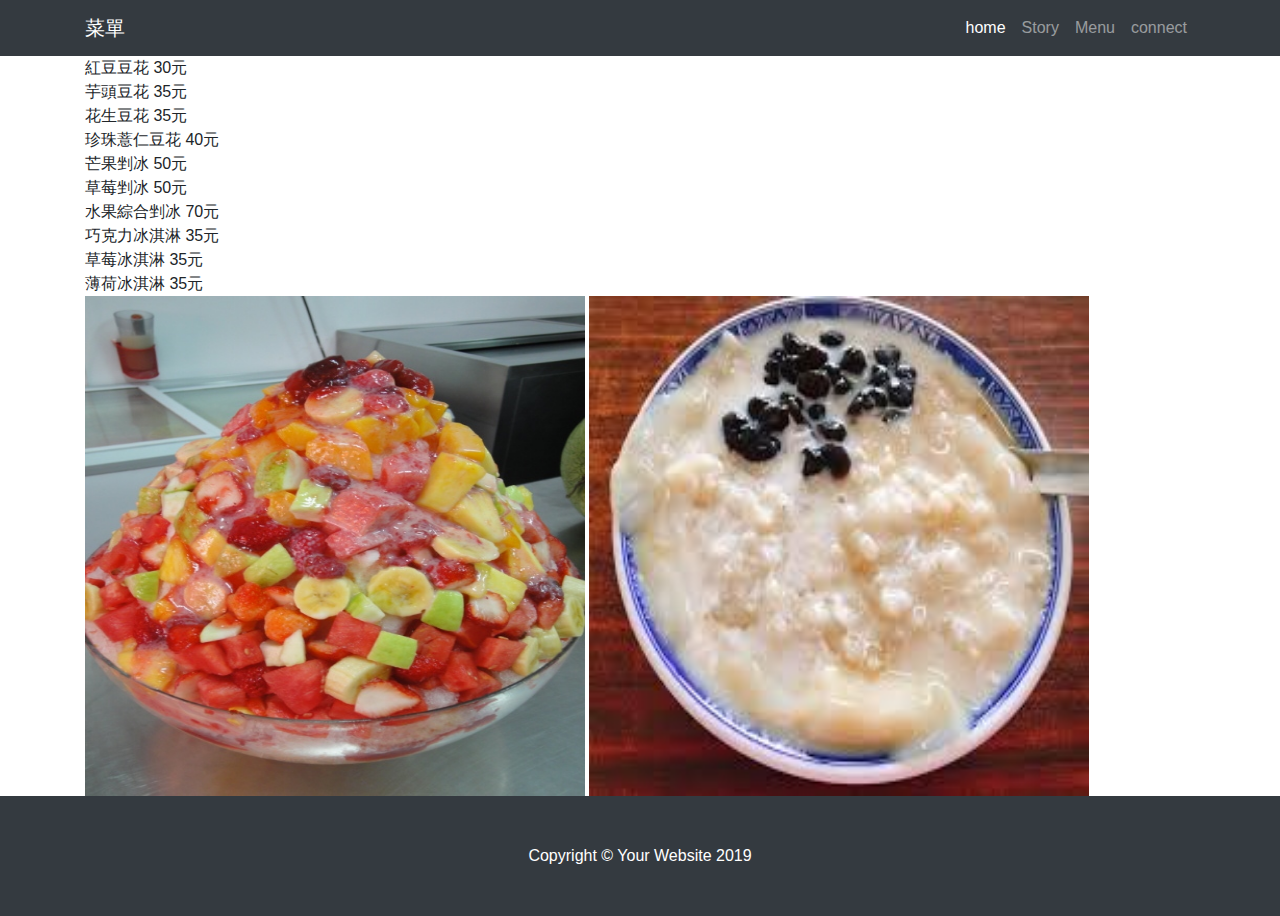
<file: Menu.html>
<!DOCTYPE html>
<html lang="en">

<head>

    <meta charset="utf-8">
    <meta name="viewport" content="width=device-width, initial-scale=1, shrink-to-fit=no">
    <meta name="description" content="">
    <meta name="author" content="">

    <title>林記冰品</title>

    <!-- Bootstrap core CSS -->
    <link href="vendor/bootstrap/css/bootstrap.min.css" rel="stylesheet">

    <!-- Custom styles for this template -->
    <link href="css/shop-homepage.css" rel="stylesheet">

</head>

<body>

    <!-- Navigation -->
    <nav class="navbar navbar-expand-lg navbar-dark bg-dark fixed-top">
        <div class="container">
            <a class="navbar-brand" href="#">菜單</a>
            <button class="navbar-toggler" type="button" data-toggle="collapse" data-target="#navbarResponsive" aria-controls="navbarResponsive" aria-expanded="false" aria-label="Toggle navigation">
                <span class="navbar-toggler-icon"></span>
            </button>
            <div class="collapse navbar-collapse" id="navbarResponsive">
                <ul class="navbar-nav ml-auto">
                    <li class="nav-item active">
                        <a class="nav-link" href="index.html">home
                            <span class="sr-only">(current)</span>
                        </a>
                    </li>
                    <li class="nav-item">
                        <a class="nav-link" href="story.html">Story</a>
                    </li>
                    <li class="nav-item">
                        <a class="nav-link" href="#">Menu</a>
                    </li>
                    <li class="nav-item">
                        <a class="nav-link" href="connect.html">connect</a>
                    </li>
                </ul>
            </div>
        </div>
    </nav>

    <!-- Page Content -->
    <div class="container">




        <!-- /.col-lg-3 -->
        <!-- /只能放這喔喔喔-->
        <div>紅豆豆花 30元 </div>
        <div>芋頭豆花 35元</div>
        <div>花生豆花 35元</div>
        <div>珍珠薏仁豆花 40元</div>
        <div>芒果剉冰 50元 </div>
        <div>草莓剉冰 50元</div>
        <div>水果綜合剉冰 70元 </div>
        <div>巧克力冰淇淋 35元</div>
        <div>草莓冰淇淋 35元 </div>
        <div>薄荷冰淇淋 35元</div>
        <img class="77 mystyle002" src="img/s6_53ce2ccd68335.jpg" alt="">
        <img class="77 mystyle002" src="img/下載.jpg" alt="">






        <!-- /只能放這喔喔喔-->
    </div>
    <!-- /.row -->


    <!-- /.container -->

    <!-- Footer -->
    <footer class="py-5 bg-dark">
        <div class="container">
            <p class="m-0 text-center text-white">Copyright &copy; Your Website 2019</p>
        </div>
        <!-- /.container -->
    </footer>

    <!-- Bootstrap core JavaScript -->
    <script src="vendor/jquery/jquery.min.js"></script>
    <script src="vendor/bootstrap/js/bootstrap.bundle.min.js"></script>

</body></html>
</file>
<file: css/shop-homepage.css>
/*!
 * Start Bootstrap - Shop Homepage (https://startbootstrap.com/template-overviews/shop-homepage)
 * Copyright 2013-2019 Start Bootstrap
 * Licensed under MIT (https://github.com/BlackrockDigital/startbootstrap-shop-homepage/blob/master/LICENSE)
 */
body {
    padding-top: 56px;
}

.mystyle001 {
    width: 200px;
}
.mystyle002 {
    width: 500px ;height: 500px
}

.mystyle004 {
    width: 650px; height: 400px
}
.mystyle005 {
    width: 450px; height: 400px
}
.mystyle006 {
    width: 252px; height: 200px
}
</file>
